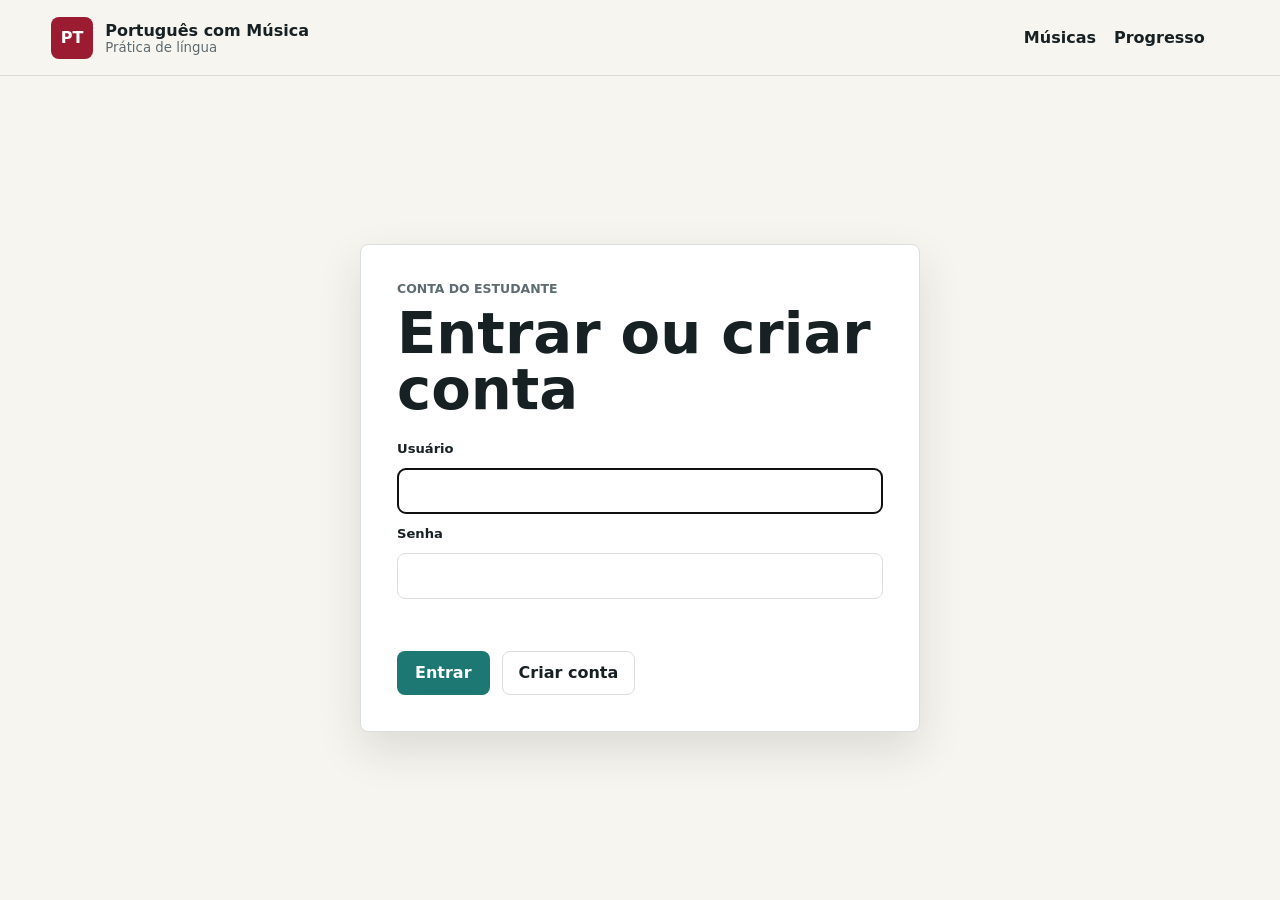
<file: frontend/login.html>
<!doctype html>
<html lang="pt-BR">
  <head>
    <meta charset="utf-8" />
    <meta name="viewport" content="width=device-width, initial-scale=1" />
    <title>Entrar | Português com Música</title>
    <link rel="stylesheet" href="styles.css" />
  </head>
  <body>
    <header class="topbar">
      <a class="brand" href="index.html#home" aria-label="Página inicial de Português com Música">
        <span class="brand-mark">PT</span>
        <span>
          <strong>Português com Música</strong>
          <small>Prática de língua</small>
        </span>
      </a>

      <nav class="topnav" aria-label="Navegação principal">
        <a href="index.html#songs">Músicas</a>
        <a href="progress.html">Progresso</a>
      </nav>
    </header>

    <main class="auth-page">
      <section class="auth-panel" aria-labelledby="authTitle">
        <p class="eyebrow">Conta do estudante</p>
        <h1 id="authTitle">Entrar ou criar conta</h1>

        <form id="authForm" class="auth-form">
          <label for="authUsername">Usuário</label>
          <input id="authUsername" name="username" type="text" autocomplete="username" required />

          <label for="authPassword">Senha</label>
          <input id="authPassword" name="password" type="password" autocomplete="current-password" minlength="8" required />

          <p id="authFeedback" class="game-feedback" aria-live="polite"></p>

          <div class="game-actions">
            <button class="primary-action" type="submit">Entrar</button>
            <button id="registerButton" class="secondary-action" type="button">Criar conta</button>
          </div>
        </form>
      </section>
    </main>

    <script src="backend.js"></script>
    <script src="login.js"></script>
  </body>
</html>
</file>
<file: frontend/styles.css>
:root {
  --ink: #172124;
  --muted: #5e6b70;
  --paper: #f7f5ef;
  --surface: #ffffff;
  --line: #d9ded9;
  --ruby: #9b1b30;
  --teal: #1d7773;
  --gold: #d7a536;
  --blue: #2f5f9f;
  --shadow: 0 18px 45px rgba(23, 33, 36, 0.12);
}

* {
  box-sizing: border-box;
}

[hidden] {
  display: none !important;
}

html {
  scroll-behavior: smooth;
}

body {
  margin: 0;
  color: var(--ink);
  background: var(--paper);
  font-family: Inter, ui-sans-serif, system-ui, -apple-system, BlinkMacSystemFont, "Segoe UI", sans-serif;
}

button,
select,
input,
textarea {
  font: inherit;
}

.topbar {
  position: sticky;
  top: 0;
  z-index: 10;
  display: grid;
  grid-template-columns: minmax(240px, 1fr) auto auto;
  gap: 24px;
  align-items: center;
  min-height: 76px;
  padding: 14px clamp(18px, 4vw, 56px);
  border-bottom: 1px solid rgba(23, 33, 36, 0.12);
  background: rgba(247, 245, 239, 0.92);
  backdrop-filter: blur(16px);
}

.brand {
  display: inline-flex;
  gap: 12px;
  align-items: center;
  color: inherit;
  text-decoration: none;
}

.brand-mark {
  display: grid;
  place-items: center;
  width: 42px;
  aspect-ratio: 1;
  border-radius: 8px;
  color: white;
  background: var(--ruby);
  font-weight: 800;
}

.brand small,
.card-meta,
.eyebrow,
.progress-panel small,
.game-card span,
.group-header p,
.browser-header p {
  color: var(--muted);
}

.brand strong,
.brand small {
  display: block;
}

.topnav {
  display: flex;
  gap: 18px;
}

.topnav a {
  color: var(--ink);
  font-weight: 700;
  text-decoration: none;
}

.login-button,
.primary-action,
.play-link {
  display: inline-flex;
  align-items: center;
  justify-content: center;
  min-height: 44px;
  border: 0;
  border-radius: 8px;
  color: #fff;
  background: var(--ink);
  cursor: pointer;
  font-weight: 800;
  text-decoration: none;
}

.login-button {
  gap: 10px;
  padding: 0 16px;
}

.login-button.signed-in {
  background: var(--teal);
}

.auth-menu {
  position: absolute;
  top: calc(100% - 10px);
  right: clamp(18px, 4vw, 56px);
  z-index: 20;
  min-width: 164px;
  padding: 6px;
  border: 1px solid var(--line);
  border-radius: 8px;
  background: var(--surface);
  box-shadow: var(--shadow);
}

.auth-menu-item {
  display: flex;
  align-items: center;
  gap: 10px;
  width: 100%;
  min-height: 42px;
  padding: 0 10px;
  border: 0;
  border-radius: 6px;
  color: var(--ink);
  background: transparent;
  cursor: pointer;
  font-weight: 800;
  text-align: left;
}

.auth-menu-item:hover,
.auth-menu-item:focus-visible {
  background: rgba(29, 119, 115, 0.12);
  outline: none;
}

.auth-menu-icon {
  width: 18px;
  height: 18px;
  fill: none;
  stroke: currentColor;
  stroke-width: 2;
  stroke-linecap: round;
  stroke-linejoin: round;
}

.login-icon {
  width: 16px;
  aspect-ratio: 1;
  border: 2px solid currentColor;
  border-radius: 50%;
}

main {
  display: grid;
  gap: clamp(40px, 6vw, 82px);
  padding-bottom: 72px;
}

.auth-page {
  display: grid;
  min-height: calc(100vh - 76px);
  place-items: center;
  padding: clamp(24px, 5vw, 54px) clamp(18px, 4vw, 56px);
}

.auth-panel {
  width: min(560px, 100%);
  padding: clamp(24px, 4vw, 36px);
  border: 1px solid var(--line);
  border-radius: 8px;
  background: var(--surface);
  box-shadow: var(--shadow);
}

.auth-panel h1 {
  margin-bottom: 24px;
  font-size: clamp(2rem, 5vw, 3.6rem);
}

.auth-form {
  display: grid;
  gap: 12px;
}

.auth-form label {
  font-size: 0.82rem;
  font-weight: 900;
}

.auth-form input,
.admin-form input,
.admin-form select,
.admin-form textarea {
  min-height: 46px;
  border: 1px solid var(--line);
  border-radius: 8px;
  padding: 0 12px;
  background: #fff;
  color: var(--ink);
}

.admin-form textarea {
  min-height: 140px;
  padding: 12px;
  resize: vertical;
}

.game-page {
  display: block;
  padding: clamp(24px, 5vw, 54px) clamp(18px, 4vw, 56px) 72px;
}

.game-shell {
  display: grid;
  gap: 20px;
  width: min(1040px, 100%);
  margin: 0 auto;
  padding: clamp(20px, 4vw, 34px);
  border: 1px solid var(--line);
  border-radius: 8px;
  background: var(--surface);
  box-shadow: var(--shadow);
}

.game-shell h1 {
  margin-bottom: 10px;
  font-size: clamp(2rem, 4vw, 4rem);
  line-height: 1;
}

.game-subtitle {
  color: var(--muted);
  font-size: 1.1rem;
}

.hero {
  display: grid;
  grid-template-columns: minmax(260px, 0.85fr) minmax(320px, 1.15fr);
  gap: clamp(24px, 5vw, 72px);
  align-items: end;
  min-height: calc(100vh - 76px);
  padding: clamp(34px, 6vw, 72px) clamp(18px, 4vw, 56px) 36px;
}

.hero-copy {
  max-width: 640px;
  padding-bottom: clamp(16px, 4vw, 72px);
}

.eyebrow {
  margin: 0 0 10px;
  font-size: 0.78rem;
  font-weight: 900;
  letter-spacing: 0;
  text-transform: uppercase;
}

h1,
h2,
h3,
p {
  margin-top: 0;
}

h1 {
  margin-bottom: 18px;
  font-size: clamp(2.4rem, 6vw, 5.8rem);
  line-height: 0.96;
  letter-spacing: 0;
}

h2 {
  font-size: clamp(1.45rem, 3vw, 2.6rem);
  line-height: 1.05;
}

.hero-copy p:not(.eyebrow),
.progress-section p,
.teacher-tools p {
  max-width: 62ch;
  color: var(--muted);
  font-size: 1.05rem;
  line-height: 1.6;
}

.carousel {
  overflow: hidden;
  border: 1px solid rgba(23, 33, 36, 0.14);
  border-radius: 8px;
  background: var(--surface);
  box-shadow: var(--shadow);
}

.carousel-main {
  position: relative;
  min-height: 500px;
}

.carousel-main img {
  width: 100%;
  height: 500px;
  object-fit: cover;
  display: block;
}

.carousel-caption {
  position: absolute;
  inset: auto 22px 22px;
  max-width: 520px;
  padding: 22px;
  border-radius: 8px;
  background: rgba(255, 255, 255, 0.9);
}

.carousel-caption h2 {
  margin-bottom: 8px;
}

.play-link {
  width: fit-content;
  padding: 0 18px;
  background: var(--ruby);
}

.carousel-controls {
  display: flex;
  align-items: center;
  justify-content: space-between;
  gap: 12px;
  padding: 12px 16px;
}

.carousel-controls button,
.icon-button {
  display: grid;
  place-items: center;
  width: 38px;
  aspect-ratio: 1;
  border: 1px solid var(--line);
  border-radius: 8px;
  background: #fff;
  color: var(--ink);
  cursor: pointer;
  font-size: 1.25rem;
}

.feature-dots {
  display: flex;
  gap: 8px;
}

.feature-dots button {
  width: 28px;
  height: 8px;
  border: 0;
  border-radius: 999px;
  background: var(--line);
}

.feature-dots button.active {
  background: var(--teal);
}

.workspace,
.progress-section,
.teacher-tools {
  width: min(1180px, calc(100% - 36px));
  margin: 0 auto;
}

.workspace {
  display: grid;
  grid-template-columns: 260px 1fr;
  gap: 28px;
  align-items: start;
}

.filters {
  position: sticky;
  top: 98px;
  display: grid;
  gap: 10px;
  padding: 20px;
  border: 1px solid var(--line);
  border-radius: 8px;
  background: var(--surface);
}

.filters h2 {
  margin-bottom: 8px;
  font-size: 1.35rem;
}

.filters label {
  margin-top: 8px;
  font-size: 0.82rem;
  font-weight: 900;
}

.filters select {
  width: 100%;
  min-height: 42px;
  border: 1px solid var(--line);
  border-radius: 8px;
  padding: 0 10px;
  background: #fff;
  color: var(--ink);
}

.game-browser {
  min-width: 0;
}

.browser-header,
.group-header {
  display: flex;
  justify-content: space-between;
  gap: 16px;
  align-items: end;
}

.game-groups {
  display: grid;
  gap: 28px;
}

.game-group {
  display: grid;
  gap: 14px;
}

.group-header h3 {
  margin-bottom: 2px;
  font-size: 1.2rem;
}

.card-grid {
  display: grid;
  grid-template-columns: repeat(2, minmax(0, 1fr));
  gap: 16px;
}

.game-card {
  overflow: hidden;
  display: grid;
  grid-template-rows: auto 1fr;
  padding: 0;
  border: 1px solid var(--line);
  border-radius: 8px;
  background: var(--surface);
  color: inherit;
  text-decoration: none;
  text-align: left;
  cursor: pointer;
  transition: transform 160ms ease, box-shadow 160ms ease;
}

.game-card:hover,
.game-card:focus-visible {
  transform: translateY(-3px);
  box-shadow: 0 12px 26px rgba(23, 33, 36, 0.12);
}

.thumb-wrap {
  position: relative;
  display: block;
  aspect-ratio: 16 / 10;
  overflow: hidden;
}

.thumb-wrap img {
  width: 100%;
  height: 100%;
  object-fit: cover;
  display: block;
}

.thumbnail-score {
  position: absolute;
  right: 10px;
  bottom: 10px;
  display: inline-flex;
  align-items: center;
  justify-content: center;
  min-height: 34px;
  min-width: 58px;
  padding: 0 10px;
  border-radius: 999px;
  box-shadow: 0 8px 20px rgba(23, 33, 36, 0.18);
  font-weight: 900;
}

.card-body {
  display: grid;
  gap: 5px;
  padding: 14px;
}

.card-body strong {
  font-size: 1.05rem;
}

.progress-section {
  display: grid;
  grid-template-columns: 1fr minmax(320px, 0.8fr);
  gap: 24px;
  align-items: center;
  padding: 32px;
  border-top: 4px solid var(--gold);
  background: #fff;
}

.progress-panel {
  display: grid;
  grid-template-columns: repeat(3, 1fr);
  gap: 1px;
  overflow: hidden;
  border: 1px solid var(--line);
  border-radius: 8px;
  background: var(--line);
}

.progress-panel div {
  display: grid;
  gap: 4px;
  min-height: 118px;
  place-items: center;
  background: #fff;
  text-align: center;
}

.progress-panel span {
  font-size: clamp(1.7rem, 4vw, 2.8rem);
  font-weight: 900;
}

.progress-page {
  padding: clamp(24px, 5vw, 56px);
}

.admin-page {
  padding: clamp(24px, 5vw, 56px);
}

.progress-hero,
.auth-required {
  width: min(980px, 100%);
  margin: 0 auto;
}

.progress-hero {
  display: grid;
  gap: 10px;
  padding: 28px 0;
}

.progress-hero h1 {
  max-width: 760px;
  font-size: clamp(2rem, 4vw, 4rem);
  line-height: 1;
}

.progress-hero p {
  max-width: 680px;
  color: var(--muted);
  line-height: 1.55;
}

.auth-required {
  display: grid;
  gap: 14px;
  padding: 28px;
  border: 1px solid var(--line);
  border-radius: 8px;
  background: var(--surface);
}

.progress-workspace {
  display: grid;
  grid-template-columns: minmax(220px, 280px) minmax(0, 1fr);
  gap: 24px;
  align-items: start;
  width: min(1180px, 100%);
  margin: 0 auto;
}

.admin-workspace {
  display: grid;
  grid-template-columns: minmax(0, 1fr) minmax(280px, 420px);
  gap: 24px;
  align-items: stretch;
  width: min(1180px, 100%);
  margin: 0 auto;
}

.admin-workspace.has-progress-results {
  align-items: start;
}

.admin-panel {
  display: grid;
  gap: 18px;
  min-width: 0;
  overflow: hidden;
  padding: 22px;
  border: 1px solid var(--line);
  border-radius: 8px;
  background: var(--surface);
}

.admin-song-panel {
  grid-column: 1 / -1;
  align-self: start;
}

.admin-management-workspace {
  align-items: stretch;
}

.admin-choice-grid {
  grid-template-columns: repeat(2, minmax(0, 1fr));
}

.admin-choice-panel {
  display: grid;
  gap: 18px;
  padding: 22px;
  border: 1px solid var(--line);
  border-radius: 8px;
  background: var(--paper);
  color: inherit;
  text-decoration: none;
}

.admin-choice-panel strong {
  display: block;
  font-size: clamp(1.8rem, 4vw, 3rem);
  line-height: 1;
}

.admin-choice-panel span:last-child {
  color: var(--muted);
  line-height: 1.5;
}

.song-management-list {
  display: grid;
  gap: 12px;
}

.song-management-row {
  display: grid;
  grid-template-columns: 112px minmax(0, 1fr) auto;
  gap: 14px;
  align-items: center;
  padding: 12px;
  border: 1px solid var(--line);
  border-radius: 8px;
  background: var(--paper);
}

.song-management-row img {
  width: 100%;
  aspect-ratio: 16 / 10;
  border-radius: 6px;
  background: #000;
  object-fit: cover;
}

.song-management-row strong,
.song-management-row small {
  display: block;
  overflow-wrap: anywhere;
}

.song-management-row small {
  color: var(--muted);
}

.song-management-actions {
  display: flex;
  gap: 8px;
  align-items: center;
}

.admin-form,
.admin-results {
  display: grid;
  gap: 12px;
  min-width: 0;
}

.admin-form label {
  font-size: 0.82rem;
  font-weight: 900;
}

.song-builder-form {
  gap: 16px;
}

.song-mode-fields {
  display: grid;
  gap: 14px;
  min-width: 0;
}

.song-mode-card {
  display: grid;
  gap: 14px;
  padding-top: 14px;
  border-top: 1px solid var(--line);
}

.song-mode-card h3 {
  margin-bottom: 8px;
  font-size: 1.25rem;
}

.song-mode-card .primary-action {
  width: fit-content;
  padding: 0 18px;
}

.lyric-block-fields {
  display: grid;
  gap: 12px;
}

.lyric-block-field {
  display: grid;
  gap: 8px;
}

.admin-selectable-preview {
  min-height: 180px;
}

.admin-cloze-preview {
  min-height: 180px;
}

.admin-cloze-blank {
  cursor: pointer;
}

.admin-cloze-blank input {
  cursor: pointer;
}

.song-common-fields {
  display: grid;
  gap: 14px;
  padding-top: 14px;
  border-top: 1px solid var(--line);
}

.song-instruction-fields {
  display: grid;
  gap: 14px;
  padding-top: 14px;
  border-top: 1px solid var(--line);
}

.song-instruction-fields h3 {
  margin-bottom: 8px;
  font-size: 1.25rem;
}

.song-instruction-fields label {
  display: grid;
  gap: 8px;
}

.field-grid {
  display: grid;
  grid-template-columns: repeat(2, minmax(0, 1fr));
  gap: 14px;
}

.song-common-fields label,
.field-grid label {
  display: grid;
  gap: 8px;
}

.field-feedback {
  min-height: 22px;
  margin: 0;
  color: var(--muted);
  font-weight: 800;
}

.thumbnail-upload-preview {
  display: grid;
  grid-template-columns: minmax(180px, 280px) minmax(0, 1fr);
  gap: 14px;
  align-items: center;
}

.thumbnail-upload-preview img {
  width: 100%;
  aspect-ratio: 16 / 10;
  border: 1px solid var(--line);
  border-radius: 8px;
  background: #000;
  object-fit: cover;
}

.song-preview-panel {
  display: grid;
  gap: 18px;
  padding-top: 18px;
  border-top: 1px solid var(--line);
}

.song-preview-panel[hidden] {
  display: none;
}

.song-preview-grid {
  display: grid;
  grid-template-columns: minmax(220px, 320px) minmax(0, 1fr);
  gap: 18px;
  align-items: start;
}

.song-preview-card {
  align-self: start;
}

.song-game-preview {
  display: grid;
  gap: 16px;
  min-width: 0;
  padding: 20px;
  border: 1px solid var(--line);
  border-radius: 8px;
  background: var(--paper);
}

.song-game-preview h3 {
  margin: 0;
  font-size: clamp(2rem, 4vw, 3.4rem);
}

.song-preview-mode {
  display: grid;
  gap: 12px;
}

.song-preview-mode h4 {
  margin: 0;
  font-size: 1rem;
}

.preview-lyric-blocks {
  display: grid;
  gap: 10px;
  padding-left: 24px;
}

.preview-lyric-blocks li {
  padding: 12px;
  border: 1px solid var(--line);
  border-radius: 8px;
  background: #fff;
  white-space: pre-line;
}

.seed-preview {
  display: grid;
  gap: 10px;
}

.seed-preview summary {
  cursor: pointer;
  font-weight: 900;
}

.seed-preview pre {
  max-height: 300px;
  overflow: auto;
  padding: 14px;
  border: 1px solid var(--line);
  border-radius: 8px;
  background: #111;
  color: #fff;
  font-size: 0.82rem;
  white-space: pre-wrap;
}

.combo-field {
  position: relative;
  display: grid;
  grid-template-columns: minmax(0, 1fr) 44px;
}

.select-combo-field {
  position: relative;
  display: grid;
  grid-template-columns: minmax(0, 1fr) 44px;
}

.select-combo-field select {
  min-width: 0;
  appearance: none;
  border-radius: 8px 0 0 8px;
  border-right: 0;
  color: var(--ink);
  font-weight: 800;
}

.select-combo-toggle {
  display: grid;
  place-items: center;
  min-height: 46px;
  border: 1px solid var(--line);
  border-radius: 0 8px 8px 0;
  background: #fff;
  color: var(--ink);
  cursor: pointer;
}

.select-combo-toggle::before {
  content: "";
  width: 9px;
  aspect-ratio: 1;
  border-right: 2px solid currentColor;
  border-bottom: 2px solid currentColor;
  transform: translateY(-2px) rotate(45deg);
}

.combo-field input {
  min-width: 0;
  border-radius: 8px 0 0 8px;
  border-right: 0;
  color: var(--ink);
  font-weight: 800;
}

.combo-field input::placeholder {
  color: var(--muted);
  opacity: 1;
}

.select-combo-field select:invalid {
  color: var(--muted);
}

.combo-toggle {
  display: grid;
  place-items: center;
  min-height: 46px;
  border: 1px solid var(--line);
  border-radius: 0 8px 8px 0;
  background: #fff;
  color: var(--ink);
  cursor: pointer;
}

.combo-toggle::before {
  content: "";
  width: 9px;
  aspect-ratio: 1;
  border-right: 2px solid currentColor;
  border-bottom: 2px solid currentColor;
  transform: translateY(-2px) rotate(45deg);
}

.combo-options {
  position: absolute;
  z-index: 25;
  top: calc(100% + 4px);
  left: 0;
  right: 0;
  display: grid;
  max-height: 220px;
  overflow: auto;
  padding: 6px;
  border: 1px solid var(--line);
  border-radius: 8px;
  background: #fff;
  box-shadow: var(--shadow);
}

.combo-option {
  min-height: 40px;
  border: 0;
  border-radius: 6px;
  padding: 0 10px;
  background: transparent;
  color: var(--ink);
  cursor: pointer;
  font-weight: 800;
  text-align: left;
}

.combo-option:hover,
.combo-option:focus-visible {
  background: rgba(29, 119, 115, 0.12);
  outline: none;
}

.inline-form-row {
  display: grid;
  grid-template-columns: minmax(0, 1fr) auto;
  gap: 10px;
}

.inline-form-row .primary-action {
  width: auto;
  padding: 0 18px;
}

.admin-progress-row {
  grid-template-columns: minmax(0, 1.35fr) minmax(112px, 0.8fr) minmax(92px, 110px) minmax(104px, auto);
  width: 100%;
  min-width: 0;
}

.admin-progress-row > * {
  min-width: 0;
}

.admin-progress-row .progress-song strong,
.admin-progress-row .progress-song small,
.admin-progress-row span {
  overflow-wrap: anywhere;
}

.admin-muted {
  margin: 0;
  color: var(--muted);
  line-height: 1.5;
}

.admin-modal {
  grid-template-columns: 1fr;
  width: min(560px, 100%);
  padding-right: 56px;
}

.admin-modal .icon-button {
  top: 12px;
  right: 12px;
  width: 32px;
  font-size: 0.95rem;
}

.confirm-row {
  display: grid;
  grid-template-columns: auto 1fr;
  gap: 10px;
  align-items: start;
  padding: 12px;
  border: 1px solid var(--line);
  border-radius: 8px;
  background: var(--paper);
  line-height: 1.4;
}

.confirm-row input {
  width: 18px;
  min-height: 18px;
  margin: 2px 0 0;
}

.complete-global-hints-row {
  width: fit-content;
  max-width: 100%;
}

#completeGlobalHintsField {
  display: grid;
  gap: 8px;
  width: 100%;
}

#completeGlobalHints {
  width: 100%;
}

.modal-actions {
  display: flex;
  justify-content: end;
  gap: 10px;
}

.modal-actions .primary-action,
.modal-actions .secondary-action {
  width: auto;
  padding: 0 16px;
}

.progress-browser,
.progress-groups,
.progress-course-group,
.progress-row-list {
  display: grid;
  gap: 14px;
  min-width: 0;
}

.progress-row {
  display: grid;
  grid-template-columns: minmax(180px, 1.5fr) minmax(150px, 1fr) minmax(140px, 0.8fr) 120px 92px;
  gap: 14px;
  align-items: center;
  min-height: 74px;
  padding: 14px 16px;
  border: 1px solid var(--line);
  border-radius: 8px;
  background: var(--surface);
  color: inherit;
  text-decoration: none;
}

.progress-row:hover,
.progress-row:focus-visible {
  border-color: rgba(47, 95, 159, 0.45);
  box-shadow: 0 10px 24px rgba(23, 33, 36, 0.1);
  outline: none;
}

.progress-song {
  display: grid;
  gap: 3px;
}

.progress-song small {
  color: var(--muted);
}

.score-pill {
  display: inline-flex;
  justify-content: center;
  align-items: center;
  min-height: 34px;
  padding: 0 10px;
  border-radius: 999px;
  font-weight: 900;
}

.score-high {
  color: #0f5132;
  background: #dff4e8;
}

.score-mid {
  color: #775500;
  background: #fff2c2;
}

.score-low {
  color: #842029;
  background: #f8d7da;
}

.score-empty {
  color: var(--muted);
  background: #ecefed;
}

.teacher-tools {
  display: grid;
  gap: 18px;
}

.note-grid {
  display: grid;
  grid-template-columns: repeat(3, 1fr);
  gap: 16px;
}

.note-grid article {
  min-height: 160px;
  padding: 20px;
  border: 1px solid var(--line);
  border-radius: 8px;
  background: #fff;
}

.modal[hidden] {
  display: none;
}

.modal {
  position: fixed;
  inset: 0;
  z-index: 30;
  display: grid;
  place-items: center;
  padding: 18px;
  background: rgba(23, 33, 36, 0.55);
}

.modal-body {
  position: relative;
  display: grid;
  grid-template-columns: minmax(240px, 0.8fr) 1fr;
  gap: 24px;
  width: min(860px, 100%);
  max-height: calc(100vh - 36px);
  overflow: auto;
  padding: 22px;
  border-radius: 8px;
  background: #fff;
}

.modal-body > img {
  width: 100%;
  height: 100%;
  min-height: 320px;
  object-fit: cover;
  border-radius: 8px;
}

.icon-button {
  position: absolute;
  top: 14px;
  right: 14px;
  z-index: 2;
}

.game-facts {
  display: grid;
  grid-template-columns: repeat(3, 1fr);
  gap: 10px;
  margin: 24px 0;
}

.game-facts div {
  padding: 12px;
  border: 1px solid var(--line);
  border-radius: 8px;
}

.game-facts dt {
  color: var(--muted);
  font-size: 0.75rem;
  font-weight: 900;
}

.game-facts dd {
  margin: 4px 0 0;
  font-weight: 800;
}

.primary-action {
  width: 100%;
  padding: 0 18px;
  background: var(--teal);
}

.secondary-action {
  display: inline-flex;
  align-items: center;
  justify-content: center;
  min-height: 44px;
  border: 1px solid var(--line);
  border-radius: 8px;
  padding: 0 16px;
  background: #fff;
  color: var(--ink);
  cursor: pointer;
  font-weight: 800;
  text-decoration: none;
}

.danger-action {
  display: inline-flex;
  align-items: center;
  justify-content: center;
  min-height: 44px;
  border: 1px solid rgba(186, 58, 73, 0.35);
  border-radius: 8px;
  padding: 0 16px;
  background: #fff1f2;
  color: var(--ruby);
  cursor: pointer;
  font-weight: 800;
}

button:disabled {
  cursor: not-allowed;
  opacity: 0.48;
}

.lyric-game {
  display: grid;
  gap: 20px;
  width: 100%;
}

.modal-body:has(.lyric-game) {
  width: min(1040px, 100%);
  grid-template-columns: 1fr;
}

.lyric-game-header {
  display: grid;
  grid-template-columns: 1fr minmax(260px, 340px);
  gap: 18px;
  align-items: start;
  padding-right: 52px;
}

.listen-panel {
  display: grid;
  gap: 10px;
  padding: 14px;
  border: 1px solid var(--line);
  border-radius: 8px;
  background: var(--paper);
}

.listen-panel span {
  font-weight: 900;
}

.audio-notice {
  margin: 0;
  padding: 12px 14px;
  border: 1px solid #e8ce83;
  border-radius: 8px;
  background: #fff7df;
  color: #614a12;
}

.review-instructions {
  padding: 18px;
  border: 1px solid var(--line);
  border-radius: 8px;
  background: #fff;
}

.review-instructions h2 {
  margin-bottom: 8px;
  font-size: 1.25rem;
}

.review-instructions p {
  margin-bottom: 0;
  color: var(--muted);
  line-height: 1.5;
}

.lyric-list {
  display: grid;
  gap: 12px;
  margin: 0;
  padding: 0;
  list-style: none;
}

.lyric-chunk {
  display: grid;
  grid-template-columns: 28px 38px 1fr auto;
  gap: 12px;
  align-items: center;
  min-height: 82px;
  padding: 14px;
  border: 2px solid var(--line);
  border-radius: 8px;
  background: #fff;
  box-shadow: 0 8px 20px rgba(23, 33, 36, 0.08);
  cursor: grab;
}

.lyric-chunk.is-dragging {
  opacity: 0.58;
  border-color: var(--teal);
  cursor: grabbing;
}

.drag-handle {
  color: var(--muted);
  font-weight: 900;
}

.chunk-position {
  display: grid;
  place-items: center;
  width: 34px;
  aspect-ratio: 1;
  border-radius: 8px;
  background: var(--ink);
  color: #fff;
  font-weight: 900;
}

.chunk-text {
  line-height: 1.45;
}

.chunk-result {
  min-width: 92px;
  text-align: right;
  font-weight: 900;
}

.lyric-chunk.is-correct {
  border-color: var(--teal);
  background: #eef9f5;
}

.lyric-chunk.is-wrong {
  border-color: var(--ruby);
  background: #fff1f2;
}

.game-actions {
  display: flex;
  flex-wrap: wrap;
  gap: 12px;
}

.game-actions .primary-action,
.game-actions .secondary-action {
  width: auto;
}

.game-feedback {
  min-height: 28px;
  margin: 0;
  font-weight: 900;
}

.cloze-lyrics {
  white-space: pre-wrap;
  padding: clamp(18px, 3vw, 28px);
  border: 1px solid var(--line);
  border-radius: 8px;
  background: #fff;
  font-size: clamp(1.05rem, 2vw, 1.35rem);
  line-height: 2.1;
}

.cloze-blank {
  display: inline-flex;
  gap: 8px;
  align-items: center;
  margin: 0 4px;
  vertical-align: baseline;
}

.cloze-blank input {
  width: 7.5em;
  min-height: 38px;
  border: 2px solid var(--line);
  border-radius: 8px;
  padding: 0 10px;
  color: var(--ink);
  background: #fff;
  font-weight: 800;
}

.cloze-blank input:disabled {
  background: #f0f1ee;
}

.blank-result {
  min-width: 58px;
  font-size: 0.78rem;
  font-weight: 900;
}

.cloze-blank.is-correct input {
  border-color: var(--teal);
  background: #eef9f5;
}

.cloze-blank.is-accent input {
  border-color: var(--gold);
  background: #fff7df;
}

.cloze-blank.is-wrong input {
  border-color: var(--ruby);
  background: #fff1f2;
}

.selectable-lyrics {
  white-space: pre-wrap;
  padding: clamp(18px, 3vw, 28px);
  border: 1px solid var(--line);
  border-radius: 8px;
  background: #fff;
  font-size: clamp(1.02rem, 1.4vw, 1.2rem);
  line-height: 2.05;
}

.selectable-lyrics.is-disabled {
  color: var(--muted);
}

.selectable-word {
  display: inline;
  margin: 0 1px;
  padding: 2px 4px;
  border: 0;
  border-radius: 6px;
  color: inherit;
  background: transparent;
  cursor: pointer;
  line-height: inherit;
}

.selectable-word:not(:disabled):hover,
.selectable-word:not(:disabled):focus-visible {
  background: rgba(23, 33, 36, 0.11);
  outline: none;
}

.selectable-word.is-selected {
  background: rgba(47, 95, 159, 0.18);
  box-shadow: inset 0 0 0 2px rgba(47, 95, 159, 0.42);
}

.selectable-word.is-correct {
  background: #eef9f5;
  box-shadow: inset 0 0 0 2px var(--teal);
}

.selectable-word.is-wrong {
  background: #fff1f2;
  box-shadow: inset 0 0 0 2px var(--ruby);
}

.selectable-word.is-missed {
  background: #fff7df;
  box-shadow: inset 0 0 0 2px var(--gold);
}

.instruction-overlay {
  position: fixed;
  inset: 0;
  z-index: 40;
  display: grid;
  place-items: center;
  padding: 18px;
  background: rgba(23, 33, 36, 0.58);
}

.instruction-overlay[hidden] {
  display: none;
}

.instruction-box {
  position: relative;
  width: min(560px, 100%);
  padding: 28px;
  border-radius: 8px;
  background: #fff;
  box-shadow: var(--shadow);
}

.empty-state {
  padding: 28px;
  border: 1px dashed var(--line);
  border-radius: 8px;
  background: rgba(255, 255, 255, 0.55);
}

@media (max-width: 1180px) {
  .admin-progress-row {
    grid-template-columns: minmax(0, 1fr) minmax(100px, auto);
  }
}

@media (max-width: 900px) {
  .topbar {
    grid-template-columns: 1fr;
  }

  .topnav {
    order: 3;
    overflow-x: auto;
  }

  .hero,
  .workspace,
  .progress-workspace,
  .admin-workspace,
  .progress-section,
  .modal-body,
  .lyric-game-header {
    grid-template-columns: 1fr;
  }

  .hero {
    min-height: auto;
  }

  .filters {
    position: static;
  }

  .note-grid,
  .progress-panel,
  .game-facts,
  .lyric-chunk,
  .progress-row,
  .inline-form-row,
  .field-grid,
  .thumbnail-upload-preview,
  .song-preview-grid,
  .song-management-row,
  .admin-choice-grid {
    grid-template-columns: 1fr;
  }

  .song-management-actions {
    justify-content: stretch;
  }

  .song-management-actions > * {
    flex: 1;
  }

  .chunk-result {
    text-align: left;
  }

  .admin-progress-row {
    grid-template-columns: 1fr;
  }
}

@media (max-width: 560px) {
  .card-grid {
    grid-template-columns: 1fr;
  }

  .carousel-main,
  .carousel-main img {
    min-height: 420px;
    height: 420px;
  }

  .carousel-caption {
    inset: auto 12px 12px;
    padding: 16px;
  }

  .progress-section {
    padding: 22px;
  }
}
</file>
